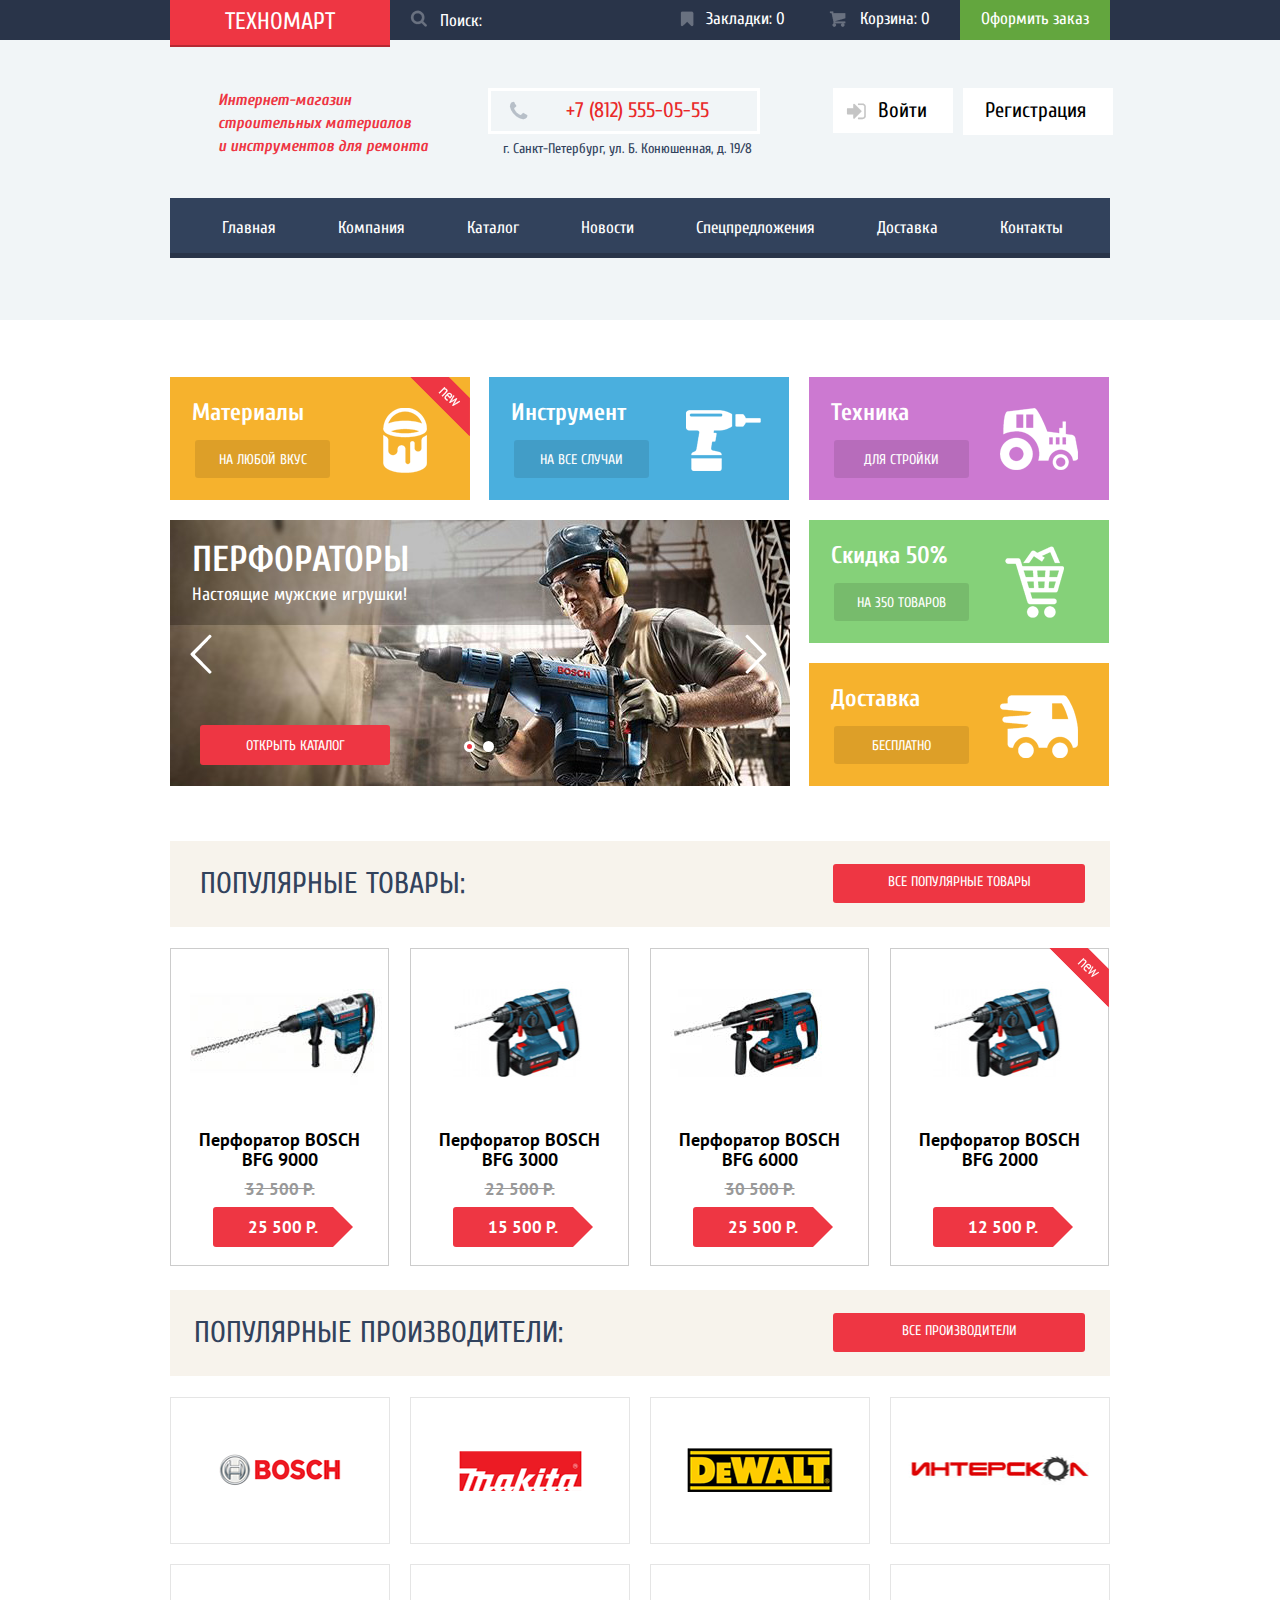
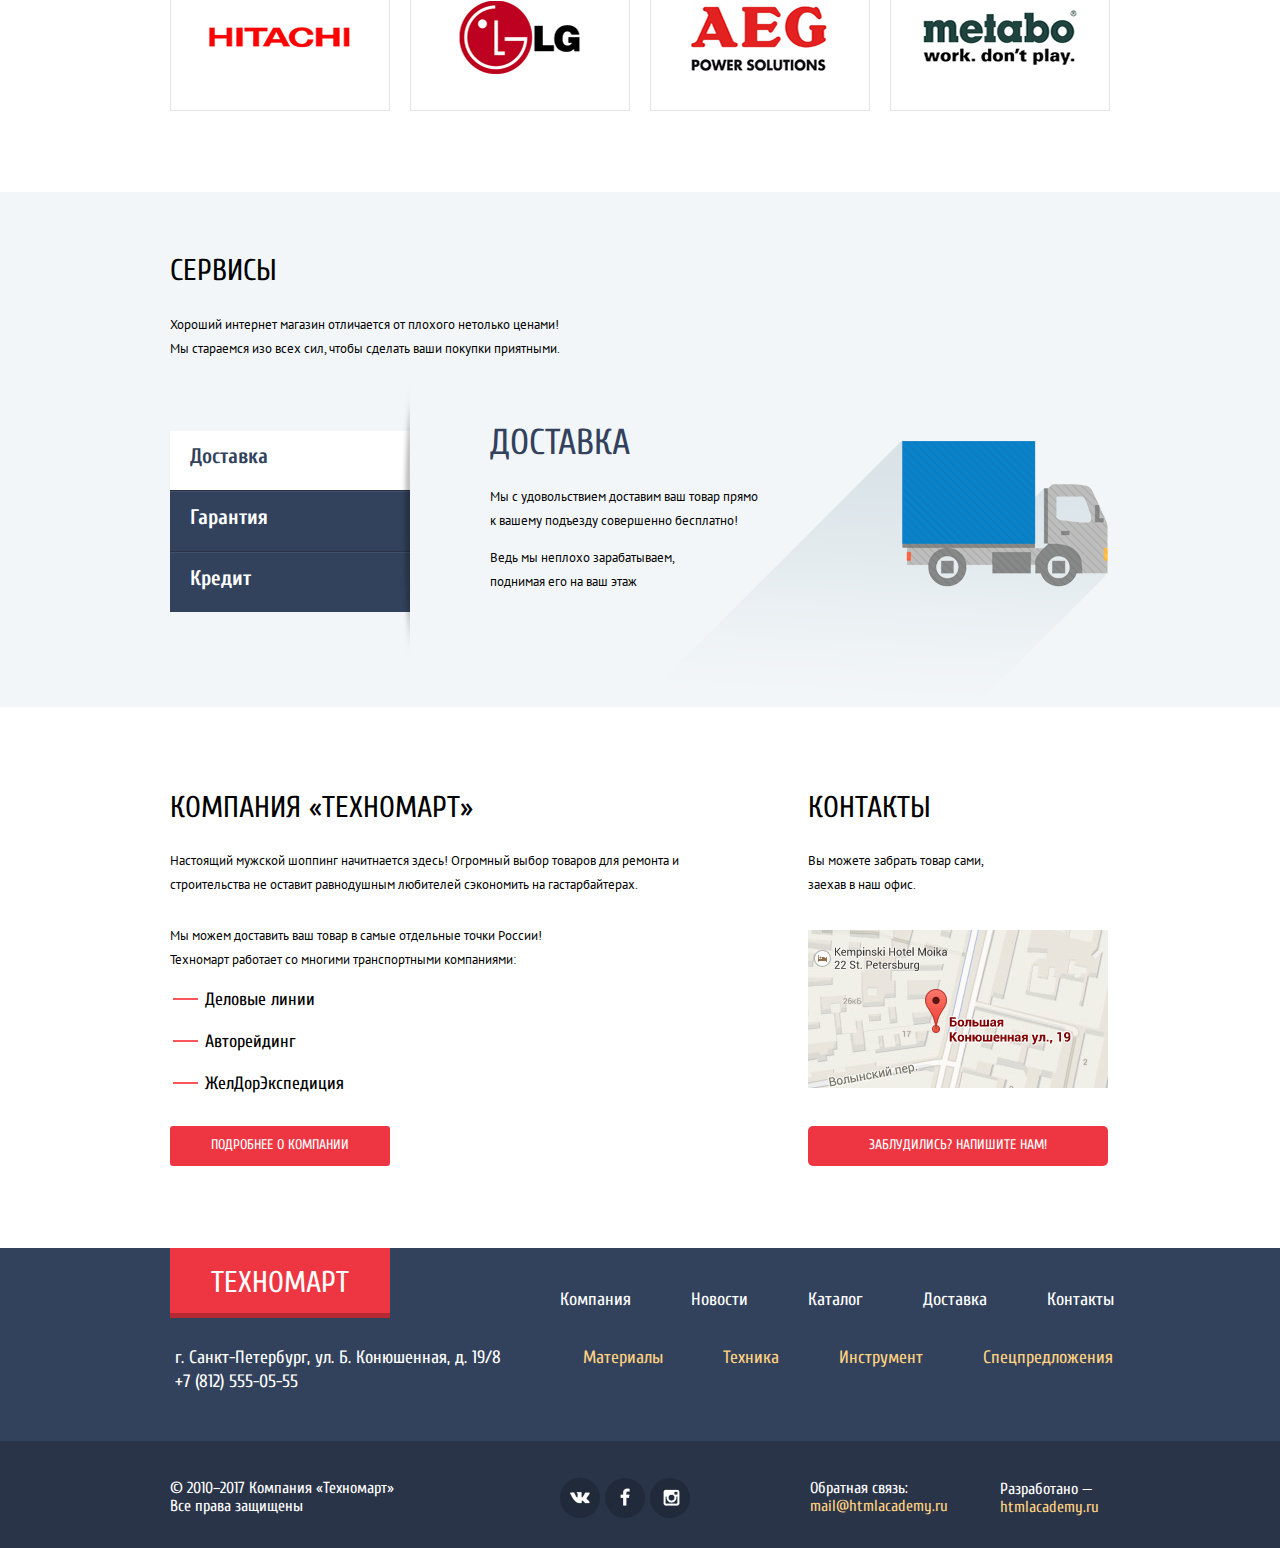
<file: index.html>
<!DOCTYPE html>
<html lang="ru">
  <head>
    <meta charset="utf-8">
    <title>Техномарт</title>
    <link rel="stylesheet" href="https://fonts.googleapis.com/css?family=PT+Sans+Narrow:400,700&amp;subset=latin,cyrillic">
    <link href="https://fonts.googleapis.com/css?family=PT+Sans:400,400i,700,700i&amp;subset=cyrillic" rel="stylesheet">
    <link href="https://fonts.googleapis.com/css?family=Cuprum:400,400i,700,700i&amp;subset=cyrillic" rel="stylesheet">
    <link href="css/normalize.css" rel="stylesheet">
    <link href="css/style.min.css" rel="stylesheet">
  </head>
  <body>
    <header class="header-main">
      <div class="header-background">
        <div class="container">
          <div class="header-up">
            <a class="logo" href="#">Техномарт</a>
            <div class="footer-navigation">
              <form class="search" action="#" method="get">
                <input class="search-form" name="s" placeholder="Поиск:" type="search" required>
                <span class="search-icon"></span>
              </form>
              <a class="mark" href="/mark">Закладки: 0</a>
              <a class="basket" href="/basket">Корзина: 0</a>
              <a class="checkout" href="/checkout">Оформить заказ</a>
            </div>
          </div>
        </div>
      </div>
      <div class="header-middle container">
        <div class="header-information">
          <h1 class="main-title">Интернет-магазин строительных материалов<br> и инструментов для ремонта</h1>
        </div>
        <div class="header-contacts">
          <div class="phone-number">
            <a href="tel:+78125550555">+7 (812) 555-05-55</a>
          </div>
          <p>г. Санкт-Петербург, ул. Б. Конюшенная, д. 19/8</p>
        </div>
        <div class="user-block">
          <a class="login" href="#">Войти</a>
          <a class="check-in" href="#">Регистрация</a>
        </div>
      </div>

      <nav class="header-down container">
        <ul>
          <li><a>Главная</a></li>
          <li><a href="#">Компания</a></li>
          <li><a href="catalog.html">Каталог</a></li>
          <li><a href="#">Новости</a></li>
          <li><a href="#">Спецпредложения</a></li>
          <li><a href="#">Доставка</a></li>
          <li><a href="#">Контакты</a></li>
        </ul>
      </nav>
    </header>

    <main class="main">
      <div class="container">
        <div class="banners">
          <div class="banners-up">
            <div class="materials">
              <h3>Материалы</h3>
              <div class="btn-banners">
                <a href="#">На любой вкус</a>
              </div>
            </div>
            <div class="tool">
              <h3>Инструмент</h3>
              <div class="btn-banners">
                <a href="#">На все случаи</a>
              </div>
            </div>
            <div class="equipment">
              <h3>Техника</h3>
              <div class="btn-banners">
                <a href="#">Для стройки</a>
              </div>
            </div>
          </div>

          <div class="slider">
            <input class="slider-page-1" type="radio" id="btn-1" name="toggle" checked>
            <input class="slider-page-2" type="radio" id="btn-2" name="toggle">
            <label class="slider-control-1" for="btn-1"></label>
            <label class="slider-control-2" for="btn-2"></label>
            <div class="switch-1">
              <label for ="btn-2" class="slide-next"></label>
              <label for ="btn-2" class="slide-prev"></label>
            </div>
            <div class="switch-2">
              <label for ="btn-1" class="slide-next"></label>
              <label for ="btn-1" class="slide-prev"></label>
            </div>
            <div class="slide-1">
              <div class="slider-info">
                <h3>Перфораторы</h3>
                <p>Настоящие мужские игрушки!</p>
                </div>
              <a class="slider-btn" href="catalog.html">Открыть каталог</a>
              <img src="img/slider-1.jpg" height="266" width="620" alt="Слайдер"> 
            </div>
            <div class="slide-2">
              <div class="slider-info">
                <h3>Дрели</h3>
                <p>Соседям на радость!</p>  
                </div>
              <a class="slider-btn" href="#">Открыть каталог</a>
              <img src="img/slider-2.jpg" height="266" width="620" alt="Слайдер">
            </div>          
          </div>

          <div class="banners-down">
            <div class="sale">
              <h3>Скидка 50%</h3>
              <div class="btn-banners">
                <a href="#">На 350 товаров</a>
              </div>
            </div>
            <div class="delivery">
              <h3>Доставка</h3>
              <div class="btn-banners">
                <a href="#">Бесплатно</a>
              </div>
            </div>
          </div>
        </div>

        <div class="shop">
          <div class="main-items">    
            <div class="categories clearfix">
              <h2>Популярные товары:</h2>
              <div class="categories-btn">
                <a href="#">Все популярные товары</a>
              </div>
            </div>
            <div class="shop-items clearfix">
              <div class="shop-item">
                <div class="shop-pop-up">
                    <a href="#" class="buy">Купить</a>
                    <a href="#" class="bookmark">В закладки</a>
                </div>
                <div class="item-image"><img src="img/item4.jpg" width="210" height="168" alt="Перфоратор BOSCH BFG 9000"></div>
                <div class="item-title"><p>Перфоратор BOSCH BFG 9000</p></div>
                <div class="item-discount"><p>32 500 P.</p></div>
                <div class="item-price"><a href="#">25 500 Р.</a></div>
              </div>
              <div class="shop-item">
                <div class="shop-pop-up">
                    <a href="#" class="buy">Купить</a>
                    <a href="#" class="bookmark">В закладки</a>
                </div>
                <div class="item-image"><img src="img/item2.jpg" width="210" height="168" alt="Перфоратор BOSCH BFG 3000"></div>
                <div class="item-title"><p>Перфоратор BOSCH BFG 3000</p></div>
                <div class="item-discount"><p>22 500 P.</p></div>
                <div class="item-price"><a href="#">15 500 Р.</a></div>   
              </div>
              <div class="shop-item">
                <div class="shop-pop-up">
                    <a href="#" class="buy">Купить</a>
                    <a href="#" class="bookmark">В закладки</a>
                </div>
                <div class="item-image"><img src="img/item1.jpg" width="210" height="168" alt="Перфоратор BOSCH BFG 6000"></div>
                <div class="item-title"><p>Перфоратор BOSCH BFG 6000</p></div>
                <div class="item-discount"><p>30 500 P.</p></div>
                <div class="item-price"><a href="#">25 500 Р.</a></div>
              </div>
              <div class="shop-item last">
                <div class="flag"><p>новинка</p></div>
                <div class="shop-pop-up">
                    <a href="#" class="buy">Купить</a>
                    <a href="#" class="bookmark">В закладки</a>
                </div>
                <div class="item-image"><img src="img/item2.jpg" width="210" height="168" alt="Перфоратор BOSCH BFG 2000"></div>
                <div class="item-title"><p>Перфоратор BOSCH BFG 2000</p></div>
                <div class="item-discount"></div>
                <div class="item-price"><a href="#">12 500 Р.</a></div>        
              </div>
            </div>
          </div>

          <div class="main-producers">
            <div class="categories">
              <h2>Популярные производители:</h2>
              <div class="categories-btn">
                <a href="#">Все производители</a>
              </div>
            </div>
            <div class="producers">
              <div class="producer">
                <a href="#"><img src="img/bosch.png" width="218" height="145" alt="Bosch"></a>
              </div>
              <div class="producer">
                <a href="#"><img src="img/makita.png" width="218" height="145" alt="Makita"></a>
              </div>
              <div class="producer">
                <a href="#"><img src="img/dewalt.png" width="218" height="145" alt="DeWalt"></a>
              </div>
              <div class="producer">
                <a href="#"><img src="img/interskol.png" width="218" height="145" alt="Интерскол"></a>
              </div>
              <div class="producer">
                <a href="#"><img src="img/hitachi.png" width="218" height="145" alt="Hitachi"></a>
              </div>
              <div class="producer">
                <a href="#"><img src="img/lg.png" width="218" height="145" alt="LG"></a>
              </div>
              <div class="producer">
                <a href="#"><img src="img/aeg.png" width="218" height="145" alt="AEG"></a>
              </div>
              <div class="producer">
                <a href="#"><img src="img/metado.png" width="218" height="145" alt="Metabo"></a>
              </div>
            </div>
          </div>
        </div>
      </div>

      <div class="service">
        <div class="container">
          <div class="service-up">
            <h2>Сервисы</h2>
            <p>Хороший интернет магазин отличается от плохого нетолько ценами!</p>
            <p>Мы стараемся изо всех сил, чтобы сделать ваши покупки приятными.</p>
          </div>
          <div class="service-down">
            <div class="service-controls">
              <a class="service-1 active-page">Доставка</a>
              <a class="service-2">Гарантия</a>
              <a class="service-3">Кредит</a>
            </div>

            <div class="service-information">
              <div class="service-item-1 service-show">
                <h3>Доставка</h3>
                <p>Мы с удовольствием доставим ваш товар прямо<br>
                к вашему подъезду совершенно бесплатно!</p>
                <p>Ведь мы неплохо зарабатываем,<br>
                поднимая его на ваш этаж</p>
              </div>
              <div class="service-item-2">
                <h3>Гарантия</h3>
                <p>Если купленный у нас товар поломается или заискрит,<br>
                а также в случае пожара, спровоцированного его возгаранием,
                вы всегда можете быть уверены в нашей гарантии.</p>
                <p>Мы обменяем сгоревший товар на новый.<br> 
                Дом уж восстановите как-нибудь сами.</p>
              </div>
              <div class="service-item-3">
                <h3>Кредит</h3>
                <p>Залезть в долговую яму стало проще!<br> 
                Кредитные консультанты придут вам на помощь.</p>
                <div class="credit-btn">
                  <a href="#">Отправить заявку</a>
                </div>
              </div>
            </div>
          </div>
        </div>
      </div>

      <section class="company">
        <div class="container">
          <div class="company-page">
            <div class="company-information">
              <h2>Компания «Техномарт»</h2>
              <p class="company-information-up">Настоящий мужской шоппинг начитнается здесь!
              Огромный выбор товаров для ремонта и строительства
              не оставит равнодушным любителей сэкономить на гастарбайтерах.
              </p>
              <p class="company-information-middle">Мы можем доставить ваш товар в самые отдельные точки России!</p>
              <p class="company-information-down">Техномарт работает со многими транспортными компаниями:</p>
            </div>
            <ul class="delivery-types">
              <li><a href="https://www.dellin.ru/">Деловые линии</a></li>
              <li><a href="http://www.autotrading.ru/">Авторейдинг</a></li>
              <li><a href="http://www.jde.ru/">ЖелДорЭкспедиция</a></li>
            </ul>
            <a class="company-btn" href="#">Подробнее о компании</a>
          </div>


          <div class="main-contacts">
            <div class="contacts">
              <h2>Контакты</h2>
              <p>Вы можете забрать товар сами,<br>
              заехав в наш офис.</p>
            </div>
              <a class="map" href="#"><img src="img/map.jpg" width="300" height="158" alt="Как пройти"> </a>
            <div class="feedback">
              <a class="feedback-btn">Заблудились? Напишите нам!</a>
            </div>
          </div>
        </div>
      </section>
    </main>

    <footer>
        <div class="footer-main">
          <div class="container">
            <div class="footer-up">
              <div class="footer-logo">
                <a href="/">Техномарт</a>
              </div>
              <ul class="footer-navigation-up">
                <li><a href="#">Компания</a></li>
                <li><a href="#">Новости</a></li>
                <li><a href="catalog.html">Каталог</a></li>
                <li><a href="#">Доставка</a></li>
                <li><a href="#">Контакты</a></li>
              </ul>
            </div>
            <div class="footer-down">
              <div class="footer-contacts">
                <p>г. Санкт-Петербург, ул. Б. Конюшенная, д. 19/8</p>
                <div class="footer-number">
                  <a class="footer-phone-number" href="tel:+78125550555">
                  +7 (812) 555-05-55</a>
                </div>
              </div>
              <ul class="footer-navigation-down">
                <li><a href="#">Материалы</a></li>
                <li><a href="#">Техника</a></li>
                <li><a href="#">Инструмент</a></li>
                <li><a href="#">Спецпредложения</a></li>
              </ul>
            </div>
          </div>
        </div>

        <div class="footer-second">
          <div class="container">
            <div class="footer-copyright">
              <p>© 2010–2017 Компания «Техномарт»
              Все права защищены</p>
            </div>
            <div class="footer-social">
              <a class="social-btn social-btn-vk" href="https://vk.com/htmlacademy"></a>
              <a class="social-btn social-btn-fb" href="https://ru-ru.facebook.com/htmlacademy/"></a>
              <a class="social-btn social-btn-inst" href="https://www.instagram.com/htmlacademy/"></a>
            </div>
            <div class="footer-designed-1">
              <p class="e-mail">Обратная связь:</p>
              <a href="#">mail@htmlacademy.ru</a>
            </div>
            <div class="footer-designed-2">
              <p class="site">Разработано —</p>
              <a href="https://htmlacademy.ru/">htmlacademy.ru</a>
            </div>
          </div>
        </div>
    </footer>
    <div class="pop-up">
      <div class="pop-up-header"></div>
      <button class="pop-up-close" type="button" title="Закрыть">Закрыть</button>
      <div class="pop-up-info">Товар добавлен в корзину!</div>
      <form class="pop-up-btns" action="#" method="post">
        <div class="pop-up-checkout">
          <input type="submit" name="checkout" value="Оформить заказ">
        </div>
        <div class="continue">
          <input type="submit" name="continue" value="Продолжить покупки">
        </div>
      </form>
    </div>
    <div class="map-pop-up">
      <button class="close-map" type="button" title="Закрыть">Закрыть</button>
      <iframe src="https://www.google.com/maps/embed?pb=!1m18!1m12!1m3!1d1998.5991043651568!2d30.320894615867413!3d59.938794181876276!2m3!1f0!2f0!3f0!3m2!1i1024!2i768!4f13.1!3m3!1m2!1s0x4696310fca5ba729%3A0xea9c53d4493c879f!2z0JHQvtC70YzRiNCw0Y8g0JrQvtC90Y7RiNC10L3QvdCw0Y8g0YPQuy4sIDE5LCDQodCw0L3QutGCLdCf0LXRgtC10YDQsdGD0YDQsywgMTkxMTg2!5e0!3m2!1sru!2sru!4v1485442931511" width="960" height="450" style="border:0" allowfullscreen>
      </iframe>
    </div>
    <div class="feedback-pop-up">
      <div class="feedback-close">
        <a href="#">close</a>
      </div>
      <form class="pop-up-contacts" action="#" method="post">
        <div class="contacts-up">
          <div class="pop-up-name">
            <label for="name">Ваше имя:</label>  
            <input type="text" name="name" id="name" placeholder="Представьтесь, пожалуйста">
          </div>
          <div class="pop-up-email">
            <label for="email">Ваш e-mail:</label>
            <input type="text" name="email" id="email" placeholder="Для отправки ответа">
          </div>
        </div>
        <div class="contacts-down">
          <div class="pop-up-letter">
            <label for="letter"> Текст письма:</label>
            <textarea name="letter" id="letter" placeholder="В свободной форме"></textarea>
          </div>
        </div>
      </form>
      <form class="pop-up-btns" action="#" method="post">
        <div class="pop-up-btn">
          <input type="submit" name="send" value="Отправить">
        </div>
      </form>
    </div>
    <script src="js/script.min.js"></script>
  </body>
</html>
</file>
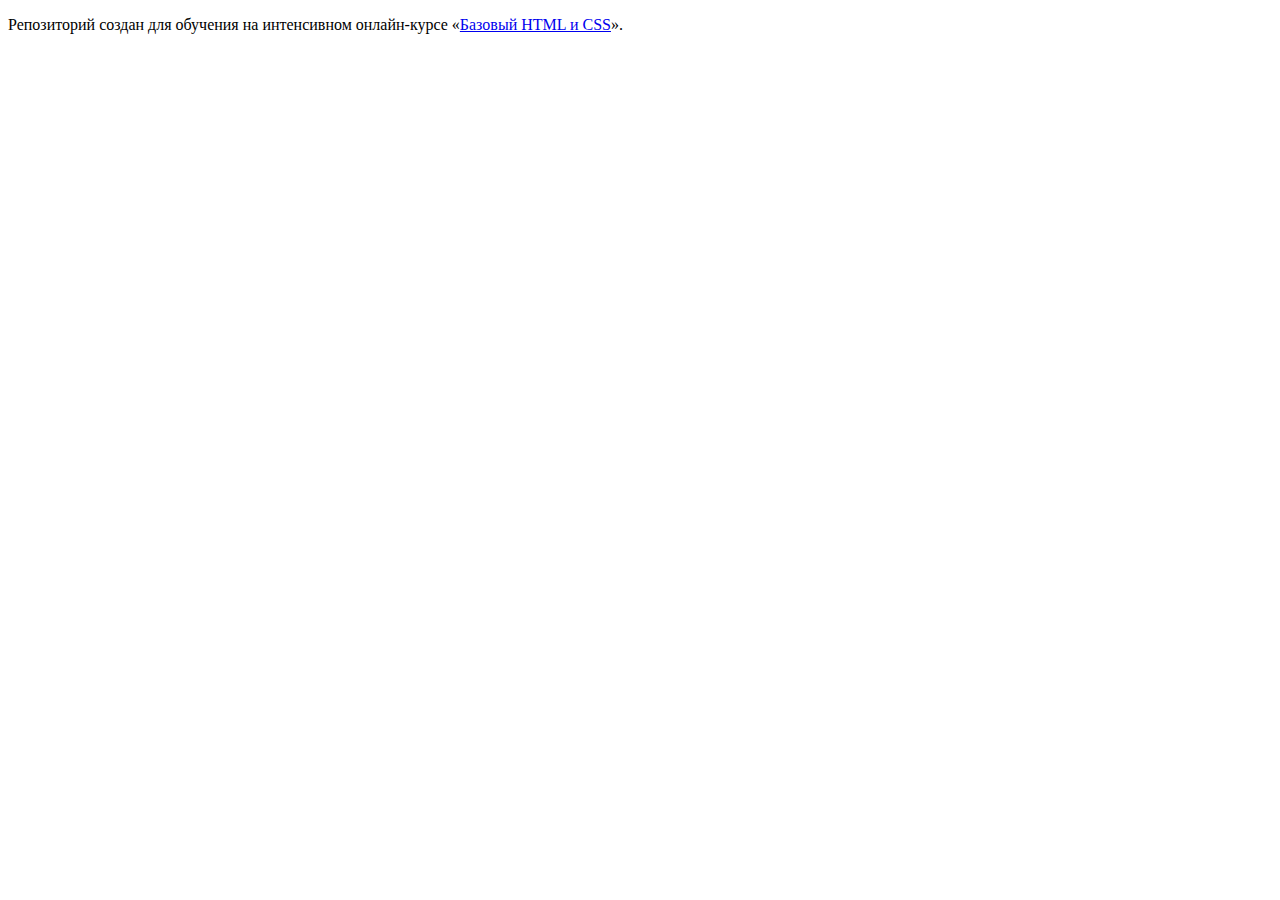
<file: 1/index.html>
<!DOCTYPE html>
<html lang="ru">
  <head>
    <meta charset="utf-8">
    <title>HTML Academy: Техномарт</title>
    <base href="https://htmlacademy-htmlcss.github.io/246372-technomart/1/">
</head>
  <body>

    <p>Репозиторий создан для обучения на интенсивном онлайн‑курсе «<a href="https://htmlacademy.ru/intensive/htmlcss">Базовый HTML и CSS</a>».</p>

  </body>
</html>
</file>
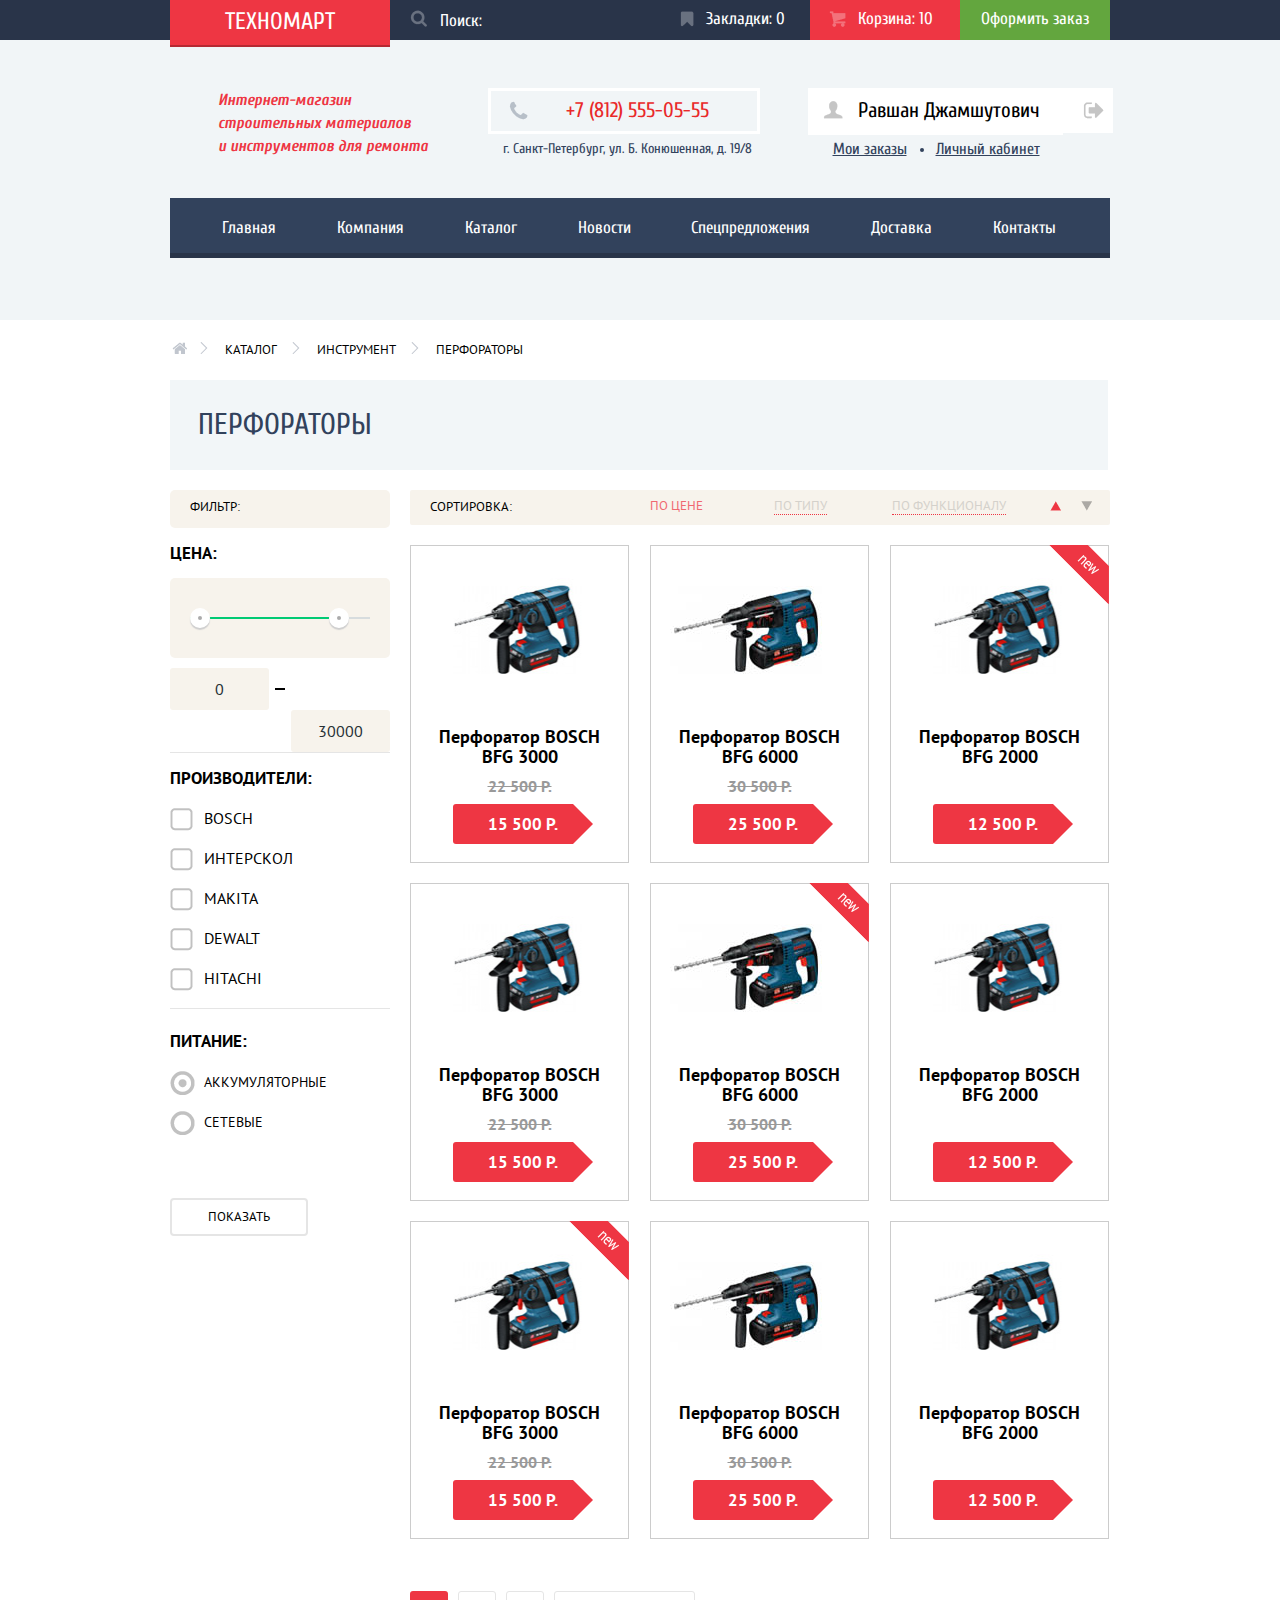
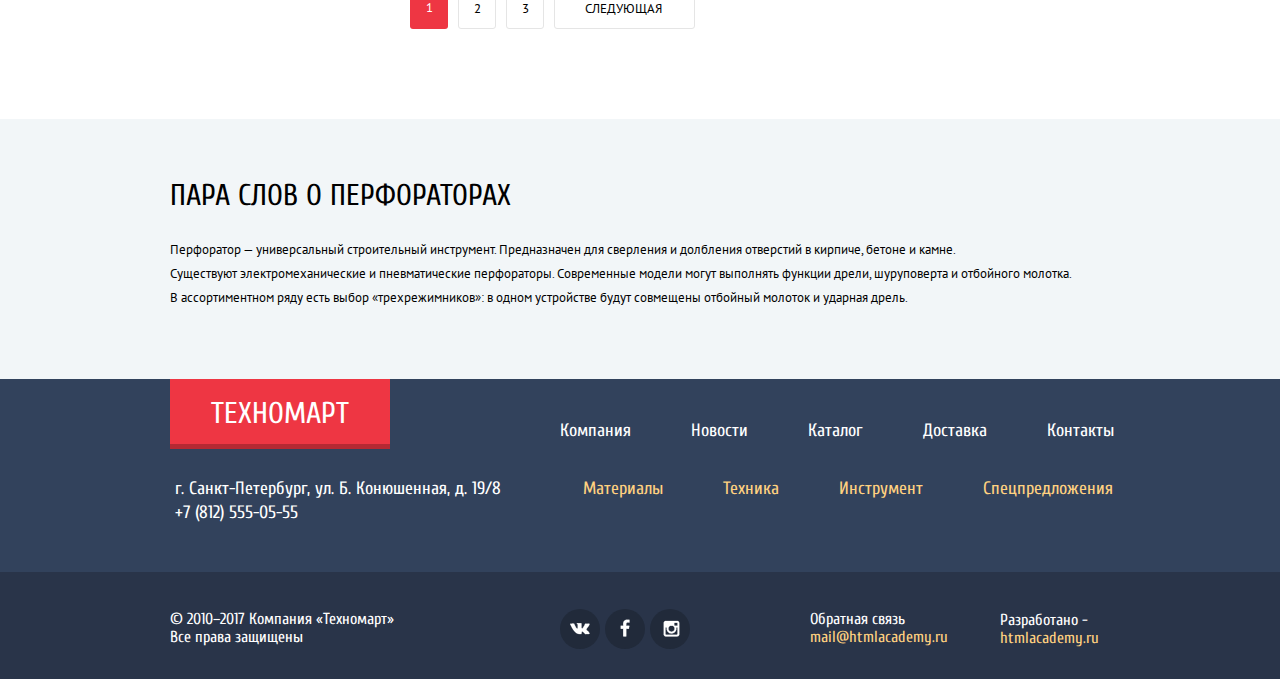
<file: catalog.html>
<!DOCTYPE html>
<html lang="ru">
  <head>
    <meta charset="utf-8">
    <title>Техномарт:Каталог товаров</title>
    <link rel="stylesheet" href="https://fonts.googleapis.com/css?family=PT+Sans+Narrow:400,700&amp;subset=latin,cyrillic">
    <link href="https://fonts.googleapis.com/css?family=PT+Sans:400,400i,700,700i&amp;subset=cyrillic" rel="stylesheet">
    <link href="https://fonts.googleapis.com/css?family=Cuprum:400,400i,700,700i&amp;subset=cyrillic" rel="stylesheet">
    <link href="css/normalize.css" rel="stylesheet">
    <link href="css/style.min.css" rel="stylesheet">
  </head>
  <body>
    <header class="header-main">
      <div class="header-background">
        <div class="container">
          <div class="header-up">
            <div class="header-logo">
              <a class="logo" href="index.html">Техномарт</a> 
            </div>
            <div class="footer-navigation">
              <form class="search" action="#" method="get">
                <input name="s" placeholder="Поиск:" type="search" required>
                <span class="search-icon"></span>
              </form>
              <div class="mark">
                <a href="#">Закладки: 0</a>
              </div>
              <div class="basket basketful">
                <a href="#">Корзина: 10</a>
              </div>
              <div class="checkout">
                <a href="#">Оформить заказ</a>
              </div>
            </div>
          </div>
        </div>
      </div>

      <div class="header-middle container">
        <div class="header-information">
          <h1 class="main-title">Интернет-магазин строительных материалов<br> и инструментов для ремонта</h1>
        </div>
        <div class="header-contacts">
          <div class="phone-number">
            <a href="tel:+78125550555">+7 (812) 555-05-55</a>
          </div>
          <p>г. Санкт-Петербург, ул. Б. Конюшенная, д. 19/8</p>
        </div>
        <div class="user-block clearfix">
          <div class="user-name">
            <a class="user" href="#">Равшан Джамшутович</a>
            <span class="log-out"></span>
            <span class="user-icon"></span>
          </div>
          <div class="user-navigation">
            <a class="user-orders" href="#">Мои заказы</a>
            <a class="user-area" href="#">Личный кабинет</a>
          </div>
        </div>
      </div>

      <nav class="header-down container">
        <ul class="clearfix">
          <li><a href="index.html">Главная</a></li>
          <li><a href="#">Компания</a></li>
          <li><a href="/">Каталог</a></li>
          <li><a href="#">Новости</a></li>
          <li><a href="#">Спецпредложения</a></li>
          <li><a href="#">Доставка</a></li>
          <li><a href="#">Контакты</a></li>
        </ul>
      </nav>
    </header>

    <main class="main">
      <div class="container">
        <div class="breadcrumbs">
          <ul>
            <li><a class="home" href="index.html"></a></li>
            <li><a href="/">Каталог</a></li>
            <li><a href="#">Инструмент</a></li>
            <li><span>Перфораторы</span></li>
          </ul>
        </div>
        <div class="catalog-title">
          <h1>Перфораторы</h1>
        </div>
        <div class="shop-page">
          <form class="filters" method="post" action="#">
            <div class="filter-title">
              <h2>Фильтр:</h2>
            </div>
            <div class="filter-up">
              <p>Цена:</p>
              <div class="range-controls">
                <div class="scale">
                  <div class="bar"></div>
                </div>
                <div class="toggle toggle-min"></div>
                <div class="toggle toggle-max"></div>
              </div>
              <div class="price-controls clearfix">
                <input class="min-price" name="min-price" type="text" value="0">
                <input class="max-price" name="max-price" type="text" value="30000">
              </div>
            </div>
            <div class="filter-middle">
              <div class="filter-name">
                <h3>Производители:</h3>
              </div>
              <ul class="filter-producers">
                <li>
                  <input class="filter-producer" type="checkbox" name="producers" id="Bosch">
                  <label for="Bosch">Bosch</label>
                </li>
                <li>
                  <input class="filter-producer" type="checkbox" name="producers" id="Интерскол">
                  <label for="Интерскол">Интерскол</label>
                </li>
                <li>
                  <input class="filter-producer" type="checkbox" name="producers" id="Makita">
                  <label for="Makita">Makita</label>
                </li>
                <li>
                  <input class="filter-producer" type="checkbox" name="producers" id="Dewalt">
                  <label for="Dewalt">Dewalt</label>
                </li>
                <li>
                  <input class="filter-producer" type="checkbox" name="producers" id="Hitachi">
                  <label for="Hitachi">Hitachi</label>
                </li>
              </ul>
            </div>
            <div class="filter-down">
              <div class="filter-name">
                <h3>Питание:</h3>
              </div>
              <ul class="filter-types">
                <li>
                  <input class="filter-type" type="radio" name="product" value="a" id="product-one" checked>
                  <label for="product-one">Аккумуляторные</label>
                </li>
                <li>
                  <input class="filter-type" type="radio" name="product" value="b" id="product-two">
                  <label for="product-two">Сетевые</label>
                </li>
              </ul>
            </div>
            <div class="filter-btn">
              <input type="button" name="show" value="Показать">
            </div>
          </form> 

          <div class="catalog">
            <div class="sorting">
              <div class="sorting-title">
                <h3>Сортировка:</h3>
              </div>
              <ul class="sorting-type">
                <li class="sorting-active"><a href="#">По цене</a></li>
                <li><a href="#">По типу</a></li>
                <li><a href="#">По функционалу</a></li>
                <li class="ascending ascending-active"><a href="#"></a></li>
                <li class="descending"><a href="#"></a></li>
              </ul>
            </div>

            <div class="catalog-items">
              <div class="shop-item">
                <div class="shop-pop-up">
                    <a href="#" class="buy">Купить</a>
                    <a href="#" class="bookmark">В закладки</a>
                </div>
                <div class="item-image"><img src="img/item2.jpg" width="210" height="168" alt="Перфоратор BOSCH BFG 3000"></div>
                <div class="item-title"><p>Перфоратор BOSCH BFG 3000</p></div>
                <div class="item-discount">22 500 Р.</div>
                <div class="item-price"><a href="#">15 500 Р.</a></div>  
              </div>
              <div class="shop-item">
                <div class="shop-pop-up">
                    <a href="#" class="buy">Купить</a>
                    <a href="#" class="bookmark">В закладки</a>
                </div>
                <div class="item-image"><img src="img/item1.jpg" width="210" height="168" alt="Перфоратор BOSCH BFG 6000"></div>
                <div class="item-title"><p>Перфоратор BOSCH BFG 6000</p></div>
                <div class="item-discount">30 500 Р.</div>
                <div class="item-price"><a href="#">25 500 Р.</a></div>    
              </div>
              <div class="shop-item">
                <div class="flag"><p>новинка</p></div>
                <div class="shop-pop-up">
                    <a href="#" class="buy">Купить</a>
                    <a href="#" class="bookmark">В закладки</a>
                </div>
                <div class="item-image"><img src="img/item2.jpg" width="210" height="168" alt="Перфоратор BOSCH BFG 2000"></div>
                <div class="item-title"><p>Перфоратор BOSCH BFG 2000</p></div>
                <div class="item-discount"></div>
                <div class="item-price"><a href="#">12 500 Р.</a></div>    
              </div>
              <div class="shop-item">
                <div class="shop-pop-up">
                    <a href="#" class="buy">Купить</a>
                    <a href="#" class="bookmark">В закладки</a>
                </div>
                <div class="item-image"><img src="img/item2.jpg" width="210" height="168" alt="Перфоратор BOSCH BFG 3000"></div>
                <div class="item-title"><p>Перфоратор BOSCH BFG 3000</p></div>
                <div class="item-discount">22 500 Р.</div>
                <div class="item-price"><a href="#">15 500 Р.</a></div>    
              </div>
              <div class="shop-item">
                <div class="flag"><p>новинка</p></div>
                <div class="shop-pop-up">
                    <a href="#" class="buy">Купить</a>
                    <a href="#" class="bookmark">В закладки</a>
                </div>
                <div class="item-image"><img src="img/item1.jpg" width="210" height="168" alt="Перфоратор BOSCH BFG 6000"></div>
                <div class="item-title"><p>Перфоратор BOSCH BFG 6000</p></div>
                <div class="item-discount">30 500 Р.</div>
                <div class="item-price"><a href="#">25 500 Р.</a></div>    
              </div>
              <div class="shop-item">
                <div class="shop-pop-up">
                    <a href="#" class="buy">Купить</a>
                    <a href="#" class="bookmark">В закладки</a>
                </div>
                <div class="item-image"><img src="img/item2.jpg" width="210" height="168" alt="Перфоратор BOSCH BFG 2000"></div>
                <div class="item-title"><p>Перфоратор BOSCH BFG 2000</p></div>
                <div class="item-discount"></div>
                <div class="item-price"><a href="#">12 500 Р.</a></div>    
              </div>
              <div class="shop-item">
                <div class="flag"><p>новинка</p></div>
                <div class="shop-pop-up">
                    <a href="#" class="buy">Купить</a>
                    <a href="#" class="bookmark">В закладки</a>
                </div>
                <div class="item-image"><img src="img/item2.jpg" width="210" height="168" alt="Перфоратор BOSCH BFG 3000"></div>
                <div class="item-title"><p>Перфоратор BOSCH BFG 3000</p></div>
                <div class="item-discount">22 500 Р.</div>
                <div class="item-price"><a href="#">15 500 Р.</a></div>    
              </div>
              <div class="shop-item">
                <div class="shop-pop-up">
                    <a href="#" class="buy">Купить</a>
                    <a href="#" class="bookmark">В закладки</a>
                </div>
                <div class="item-image"><img src="img/item1.jpg" width="210" height="168" alt="Перфоратор BOSCH BFG 6000"></div>
                <div class="item-title"><p>Перфоратор BOSCH BFG 6000</p></div>
                <div class="item-discount">30 500 Р.</div>
                <div class="item-price"><a href="#">25 500 Р.</a></div>    
              </div>
              <div class="shop-item">
                <div class="shop-pop-up">
                    <a href="#" class="buy">Купить</a>
                    <a href="#" class="bookmark">В закладки</a>
                </div>
                <div class="item-image"><img src="img/item2.jpg" width="210" height="168" alt="Перфоратор BOSCH BFG 2000"></div>
                <div class="item-title"><p>Перфоратор BOSCH BFG 2000</p></div>
                <div class="item-discount"></div>
                <div class="item-price"><a href="#">12 500 Р.</a></div>    
              </div>
            </div>
            <div class="pagination">
              <a class="page active" href="#">1</a>
              <a class="page" href="#">2</a>
              <a class="page" href="#">3</a>
              <a class="next-page" href="#">Следующая</a>
            </div>
          </div>
        </div>
      </div>
      <div class="description">
        <div class="container">
          <div class="description-title">
            <h2>Пара слов о перфораторах</h2>
          </div>
          <div class="description-content">
            <p>Перфоратор — универсальный строительный инструмент. 
            Предназначен для сверления и долбления отверстий в кирпиче, бетоне и камне.</p>
            <p>Сyществуют электромеханические и пневматические перфораторы. 
            Современные модели могут выполнять функции дрели, шуруповерта и отбойного молотка.</p> 
            <p>В ассортиментном ряду есть выбор «трехрежимников»: 
            в одном устройстве будут совмещены отбойный молоток и ударная дрель.</p>
          </div>
        </div>
      </div>
    </main>

    <footer>
      <div class="footer-main">
        <div class="container">
          <div class="footer-up">
            <div class="footer-logo">
              <a href="index.html">Техномарт</a>
            </div>
            <ul class="footer-navigation-up">
              <li><a href="#">Компания</a></li>
              <li><a href="#">Новости</a></li>
              <li><a href="/">Каталог</a></li>
              <li><a href="#">Доставка</a></li>
              <li><a href="#">Контакты</a></li>
            </ul>
          </div>
          <div class="footer-down">
            <div class="footer-contacts">
              <p>г. Санкт-Петербург, ул. Б. Конюшенная, д. 19/8</p>
              <div class="footer-number">
                <a class="footer-phone-number" href="tel:+78125550555">
                +7 (812) 555-05-55</a>
              </div>
            </div>
            <ul class="footer-navigation-down">
              <li><a href="#">Материалы</a></li>
              <li><a href="#">Техника</a></li>
              <li><a href="#">Инструмент</a></li>
              <li><a href="#">Спецпредложения</a></li>
            </ul>
          </div>
        </div>
      </div>

      <div class="footer-second">
        <div class="container">
          <div class="footer-copyright">
            <p>© 2010–2017 Компания «Техномарт»
            Все права защищены</p>
          </div>
          <div class="footer-social">
            <a class="social-btn social-btn-vk" href="https://vk.com/htmlacademy"></a>
            <a class="social-btn social-btn-fb" href="https://ru-ru.facebook.com/htmlacademy/"></a>
            <a class="social-btn social-btn-inst" href="https://www.instagram.com/htmlacademy/"></a>
          </div>
          <div class="footer-designed-1">
            <p class="e-mail">Обратная связь</p>
            <a href="#">mail@htmlacademy.ru</a>
          </div>
          <div class="footer-designed-2">
            <p class="site">Разработано -</p>
            <a href="#">htmlacademy.ru</a>
          </div>
        </div>
      </div>
    </footer>
    <div class="pop-up">
      <div class="pop-up-header"></div>
      <div class="pop-up-close"></div>
      <div class="pop-up-info">Товар добавлен в корзину!</div>
      <form class="pop-up-btns" action="#" method="post">
        <div class="pop-up-checkout">
          <input type="submit" name="checkout" value="Оформить заказ">
        </div>
        <div class="continue">
          <input type="submit" name="continue" value="Продолжить покупки">
        </div>
      </form>
    </div>
    <script src="js/script.min.js"></script>
  </body>
</html>
</file>
<file: css/style.min.css>
body{margin:0;font-weight:normal;font-family:Cuprum,Arial,Helvetica,sans-serif}.header-main,.main,.footer-main,.header-background,.description{min-width:1000px}.clearfix::after{content:"";display:table;clear:both}.container{width:960px;margin:0 auto;padding:0 10px}.container::after{content:"";display:table;clear:both}.header-main{background-color:#f1f5f7;min-height:320px;min-width:1000px}.header-main a{text-decoration:none}.header-background{background-color:#293449;height:40px;min-width:1000px}.header-up{width:940px;min-height:45px;padding:0 10px;float:left}.header-up a{color:#fff}.logo{display:block;width:220px;height:35px;float:left;padding-top:10px;font-size:24px;line-height:24px;text-align:center;text-transform:uppercase;background-color:#ee3643;border-bottom:2px solid #b52933}.logo:hover{background-color:#ca2c37}.logo:active{background-color:#ba2732}.search{position:relative;width:270px;float:left}.search input{position:relative;display:block;width:270px;height:40px;float:left;padding-left:50px;font-family:Cuprum,Arial,Helvetica,sans-serif;font-size:17px;line-height:18px;background-color:#293449;outline:none;border:none}.search input::-moz-placeholder{color:#fff}.search input:-moz-placeholder{color:#fff}.search input:-ms-input-placeholder{color:#fff}.search input::-webkit-input-placeholder{color:#fff}.search input:hover{background-color:#212a3a}.search-icon{content:"";position:absolute;width:20px;height:20px;left:20px;top:10px;background:transparent url(../img/sprite.png);background-position:-10px -100px;opacity:0.3}.search input:hover ~ .search-icon{opacity:1}.search input:focus{background-color:#fff}.search input:focus::-moz-placeholder{color:#000}.search input:focus:-moz-placeholder{color:#000}.search input:focus:-ms-input-placeholder{color:#000}.search input:focus::-webkit-input-placeholder{color:#000}.search input:focus ~ .search-icon{background-position:-10px -502px;opacity:1}.mark{position:relative;width:130px;height:30px;float:left;padding-top:10px;padding-left:20px}.basket{position:relative;width:130px;height:30px;float:left;padding-top:10px;padding-left:20px}.basketful{background-color:#ee3643}.mark:hover,.basket:hover{background-color:#212a3a}.mark:active,.basket:active{background-color:#161d29}.mark:active a,.basket:active a{opacity:0.6}.mark::after,.basket::after{content:"";position:absolute;width:20px;height:20px;left:18px;top:11px;background:transparent url(../img/sprite.png);opacity:0.3}.mark::after{background-position:-8px -429px}.basket::after{background-position:-9px -167px}.mark:hover::after,.basket:hover::after{opacity:1}.mark:active::after,.basket:active::after{opacity:0.5}.basketful:hover{background-color:#ca2c37}.basketful:active{background-color:#ba2732}.checkout{width:150px;height:30px;float:left;padding-top:10px;background-color:#63a63e}.checkout:hover{background-color:#5fbb2d}.checkout:active{background-color:#518534}.checkout:active a{opacity:0.6}.header-middle{width:895px;min-height:90px;margin-top:38px;padding-left:60px;margin-bottom:23px;padding-right:10px}.header-information{width:210px;float:left;margin-right:60px}.header-contacts{width:270px;float:left;margin-top:10px;margin-right:50px;text-align:center}.header-contacts a{color:#e9292a}.header-contacts p{margin-top:3px;padding-left:15px;font-size:14px;color:#32425c;line-height:24px;text-align:left}.phone-number{position:relative;width:239px;height:30px;padding-top:10px;padding-left:27px;font-size:21px;color:#e9292a;line-height:18px;border:3px solid #fff}.phone-number::after{content:"";position:absolute;width:20px;height:20px;left:18px;top:10px;background:transparent url(../img/sprite.png);background-position:-10px -1036px}.user-block{width:280px;float:right;margin-top:10px;padding-left:10px}.user-block a{font-size:21px;line-height:18px;color:#000}.login{position:relative;width:75px;min-height:32px;float:left;margin-right:10px;padding-top:13px;padding-left:45px;background-color:#fff}.check-in{width:128px;min-height:34px;float:right;padding-top:13px;padding-left:22px;background-color:#fff}.login:hover,.check-in:hover{color:#ee3643}.login:active,.check-in:active{color:#cacaca}.login::after{content:"";position:absolute;width:20px;height:20px;left:13px;top:15px;background:transparent url(../img/sprite.png);background-position:-10px -862px}.login:hover::after{background-position:-10px -1104px}.login:active::after{background-position:-10px -862px;opacity:0.7}.user-name{position:relative;width:205px;height:34px;min-height:30px;float:right;margin-bottom:5px;padding-top:13px;padding-left:50px;margin-right:50px;background-color:#fff}.user-name a:active{opacity:0.3}.user-icon{content:"";position:absolute;width:20px;height:25px;left:15px;background:transparent url(../img/sprite.png);background-position:-10px -966px;cursor:pointer}.user-icon:hover,.user:hover ~ .user-icon{background-position:-10px -719px}.user-icon:active,.user:active ~ .user-icon{opacity:0.3}.log-out{content:"";position:absolute;width:50px;height:45px;top:0;right:-50px;background:#fff url(../img/sprite.png);background-position:10px -885px;cursor:pointer}.log-out:hover{background-position:10px -378px}.log-out:active{background-position:10px -885px}.user-navigation{position:relative;width:270px;min-height:30px;float:left}.user-navigation a{font-size:16px;line-height:18px;color:#32425c;text-decoration:underline;margin-right:25px}.user-navigation::after{content:"";position:absolute;width:4px;height:4px;left:87px;top:8px;background-color:#32425c;border-radius:50%}.user-navigation a:hover{color:#ee3643}.user-navigation a:active{color:#000;opacity:0.3}.user-orders,.user-area{font-size:16px;color:#32425c;line-height:18px;text-decoration:underline}.user-orders{margin-right:10px}.header-main .main-title{font-size:16px;color:#ee3643;line-height:23px;font-style:italic}.main h1{font-size:30px;color:#32425c;line-height:30px}.header-down{width:910px;min-height:60px;background-image:url(../img/header-fon.png);padding-right:20px}.header-down ul{display:flex;justify-content:space-between;margin:0;padding:0;margin-left:15px;list-style:none;font-size:0}.header-down li{font-size:17px;line-height:17px;vertical-align:top;cursor:pointer}.header-down a{display:inline-block;padding:21px 27px;vertical-align:middle;font-size:17px;color:#fff;line-height:17px}.header-down a:hover{background-color:#293449}.header-down a:active{background-color:#1d2739;color:#6d7179}.footer-main p,.footer-main ul{margin-bottom:0;margin-top:0}.footer-main{width:100%;min-width:980px;min-height:300px;float:left}.footer-main{width:100%;min-width:1000px;min-height:190px;float:left;background-color:#32425c}.footer-main li{display:inline;margin-right:60px}.footer-main a,.footer-main p{font-size:18px;color:#fff;line-height:24px;text-transform:none}.footer-up{width:940px;float:left;padding:0 10px;margin-bottom:28px}.footer-logo{display:block;width:220px;height:45px;float:left;padding-top:20px;margin-right:170px;text-align:center;background-color:#ee3643;border-bottom:5px solid #b52933}.footer-logo a{font-size:30px;line-height:30px;text-transform:uppercase;text-decoration:none}.footer-logo:hover{background-color:#ca2c37}.footer-logo:active{background-color:#ba2732}.footer-navigation-up{display:flex;justify-content:space-between;width:550px;min-height:30px;float:left;padding-left:0;padding-top:40px}.footer-navigation{width:720px;float:left;font-size:17px;line-height:18px;text-align:center;font-family:Cuprum,Arial,Helvetica,sans-serif}.footer-navigation-up li:last-child{margin-right:0}.footer-navigation-up a,.footer-navigation-down a,.footer-designed-2 a,.footer-designed-1 a{text-decoration:none}.footer-navigation-up a:hover,.footer-navigation-down a:hover,.footer-designed-2 a:hover,.footer-designed-1 a:hover{text-decoration:underline}.footer-navigation-up a:active,.footer-navigation-down a:active{opacity:0.5;text-decoration:none}.footer-down{width:960px;min-height:50px;float:left;margin-bottom:45px;padding:0 10px}.footer-contacts{width:375px;min-height:50px;float:left;margin-right:33px;padding-left:5px}.footer-phone-number{text-decoration:none}.footer-navigation-down{display:flex;justify-content:space-between;width:540px;min-height:50px;float:left;padding-left:0}.footer-navigation-down a{color:#ffd180}.footer-second{width:100%;min-width:1000px;float:left;padding-top:22px;background-color:#293449;font-size:16px;color:#fff;line-height:18px}.footer-second a{color:#ffd180;text-transform:none}.footer-copyright{width:230px;min-height:70px;float:left;margin-right:160px;margin-left:10px}.footer-social{width:150px;min-height:70px;float:left;margin-right:100px;padding-top:15px}.social-btn{position:relative;width:40px;height:40px;float:left;margin-right:5px;background-color:#212a3a;border-radius:50%}.social-btn:last-child{margin-right:0}.social-btn-vk::after{content:"";position:absolute;width:25px;height:25px;top:14px;left:10px;background:transparent url(../img/sprite.png);background-position:-10px -1004px}.social-btn-fb::after{content:"";position:absolute;width:25px;height:25px;top:10px;left:15px;background:transparent url(../img/sprite.png);background-position:-10px -787px}.social-btn-inst::after{content:"";position:absolute;width:25px;height:25px;top:11px;left:13px;background:transparent url(../img/sprite.png);background-position:-10px -825px}.social-btn:hover{background-color:#ee3643}.footer-designed-1{width:140px;min-height:70px;float:left;margin-right:20px;padding-top:2px}.footer-designed-2{width:110px;min-height:70px;float:left;padding-left:30px;padding-top:3px}.footer-designed-2 p,.footer-designed-1 p{margin-bottom:0;margin-top:14px}.footer-designed-2 a:active,.footer-designed-1 a:active{color:#e53643;text-decoration:none}.banners{width:950px;min-height:410px;margin-top:57px;margin-bottom:54px;padding-left:10px}.banners-up{width:960px;float:left;margin-bottom:20px;font-family:Cuprum,Arial,Helvetica,sans-serif}.materials{width:300px;min-height:123px;float:left;margin-right:19px;background-image:url(../img/materials.png)}.tool{width:300px;min-height:123px;float:left;margin-right:20px;background-image:url(../img/tool.png)}.equipment{width:300px;min-height:123px;float:left;background-image:url(../img/equipment.png)}.btn-banners{width:135px;height:28px;margin-left:25px;margin-top:9px;padding-top:10px;text-align:center;text-transform:uppercase;border-radius:3px;background-color:rgba(0,0,0,0.1)}.btn-banners:hover{background-color:rgba(0,0,0,0.2)}.btn-banners:active{background-color:rgba(0,0,0,0.3)}.banners h3{font-size:24px;color:#fff;line-height:30px;font-weight:bold;margin-bottom:12px;margin-left:22px;margin-top:21px}.banners a{font-size:14px;color:#fff;line-height:18px;text-decoration:none}.slider{position:relative;width:620px;height:272px;float:left;margin-right:19px}.slider h3{position:relative;font-size:36px;color:#fff;line-height:30px;font-weight:bold;text-transform:uppercase;z-index:2000;margin:0;padding-top:25px;margin-left:22px}.slider p{position:relative;font-size:18px;color:#fff;line-height:24px;z-index:2000;margin-top:8px;margin-left:22px}.slider a{font-size:14px;color:#fff;line-height:18px;z-index:2000}.slider-btn{position:absolute;display:block;width:190px;height:28px;padding-top:12px;margin-top:110px;margin-left:30px;z-index:2000;top:95px;background-color:#ee3643;border-radius:3px;text-transform:uppercase;text-align:center}.slider-btn:hover{background-color:#ca2c37}.slider-btn:active{background-color:#ba2732}.slide-1,.slide-2{position:absolute;width:620px;min-height:272px;overflow:hidden;display:none}.slide-1 img,.slide-2 img{position:absolute;top:0;left:0}.slide-controls{position:absolute;width:200px;height:10px;margin-left:-100px;text-align:center;bottom:40px}.slider-control-1,.slider-control-2{position:absolute;display:inline-block;width:5px;height:5px;margin:0 3px;bottom:40px;left:50%;vertical-align:middle;background-color:#fff;border:3px solid #fff;vertical-align:top;border-radius:50%;cursor:pointer;z-index:1000}.slider-control-1{margin-left:-16px}.slider input[type=radio]{position:absolute;opacity:0}.slider-page-1:checked ~ .slider-control-1,.slider-page-2:checked ~ .slider-control-2{background-color:#ee3643}.slider-page-1:checked ~ .slide-1{display:block;-webkit-animation-name:service;-webkit-animation-duration:0.6s;-webkit-animation-timing-function:linear;animation-name:service;animation-duration:0.6s;animation-timing-function:linear}.slider-page-2:checked ~ .slide-2{display:block;-webkit-animation-name:service;-webkit-animation-duration:0.6s;-webkit-animation-timing-function:linear;animation-name:service;animation-duration:0.6s;animation-timing-function:linear}.switch-1,.switch-2{position:absolute;bottom:112px;left:120px;width:580px;height:50px;margin-left:-100px;text-align:center;z-index:3001;display:none}.slide-next{position:absolute;width:25px;height:50px;cursor:pointer;right:0;z-index:3000;background:transparent url(../img/sprite.png);background-position:-10px -655px}.slide-prev{position:absolute;width:25px;height:50px;cursor:pointer;left:0;z-index:3000;background:transparent url(../img/sprite.png);background-position:-10px -595px}.slider-page-1:checked ~ .switch-1{display:block}.slider-page-2:checked ~ .switch-2{display:block}.banners-down{width:300px;min-height:270px;float:left}.sale{width:300px;min-height:123px;float:left;margin-bottom:20px;background-image:url(../img/sale.png)}.delivery{width:300px;min-height:123px;float:left;background-image:url(../img/delivery.png)}.shop{width:960px;min-height:900px;margin-bottom:51px;float:left}.shop h2{font-family:Cuprum,Arial,Helvetica,sans-serif}.shop p{font-family:"PT Sans",Arial,Helvetica,sans-serif;font-weight:bold;line-height:20px;margin:0}.shop a{font-size:17px;color:#fff;font-weight:bold;text-decoration:none}.categories h2{font-size:30px;color:#32425c;line-height:30px;text-transform:uppercase;font-family:Cuprum,Arial,Helvetica,sans-serif;font-weight:normal;width:400px;padding-top:5px;float:left;margin:0;margin-left:30px}.categories a{font-size:14px;color:#fff;line-height:18px;text-transform:uppercase;font-weight:normal}.categories{width:940px;float:left;min-height:63px;padding-top:23px;margin-bottom:21px;margin-left:10px;background-color:#f7f3ec}.categories-btn{width:252px;height:31px;float:right;margin-right:25px;padding-top:8px;background-color:#ee3643;border-radius:3px;text-align:center}.categories-btn:hover{background-color:#ca2c37}.categories-btn:active{background-color:#ba2732}.shop-items{display:flex;width:940px;margin:20px auto;font-size:0;padding-left:10px;margin-bottom:4px}.shop-items p{font-size:18px}.shop-item{position:relative;display:inline-block;width:217px;min-height:316px;margin-right:21px;margin-bottom:20px;vertical-align:top;border:1px solid #ccc;text-align:center;font-size:16px;font-weight:bold}.shop-item:last-child{margin-right:0}.shop-items .shop-item:nth-child(3){margin-right:21px}.flag{position:absolute;top:-1px;right:-1px;width:60px;height:60px;text-indent:-1000px;overflow:hidden;z-index:20;font-size:0}.flag{background:url("../img/new-item.png") no-repeat}.item-image{width:215px;height:166px;text-align:center}.item-title{max-width:190px;min-height:30px;padding:0 25px;margin-top:15px;font-family:"PT Sans",Arial,Helvetica,sans-serif;font-size:18px}.item-discount{min-height:18px;margin-top:10px;margin-bottom:8px;color:#999999;text-decoration:line-through}.item-discount p{font-size:17px;line-height:18px}.item-price{position:relative;width:80px;margin:9px 0;margin-left:42px;margin-bottom:15px;padding:11px 30px;color:#fff;background:#ee3643;border-radius:3px;font-weight:bold}.item-price{font-family:"PT Sans",Arial,Helvetica,sans-serif;line-height:18px}.item-price::after{content:"";position:absolute;top:0;right:-20px;width:0;height:0;border:20px solid white;border-left-color:#ee3643}.item-price:hover{background-color:#ca2c37;border-left-color:#ca2c37}.item-price:active{background-color:#ba2732;border-left-color:#ba2732}.item-price:hover::after{border-left-color:#ca2c37}.item-price:active::after{border-left-color:#ba2732}.shop-pop-up{position:absolute;display:none;top:0;left:0;width:215px;height:88px;padding:40px 0;background-color:rgba(255,255,255,0.9);z-index:10}.shop-pop-up{line-height:20px}.shop-item:hover{box-shadow:0 0 25px rgba(0,0,0,0.5)}.shop-item:hover .shop-pop-up{display:block}.shop-pop-up .buy,.shop-pop-up .bookmark{position:relative;display:block;width:129px;margin:0 auto;margin-bottom:7px;padding:7px 0;border:3px solid #63a63e;border-bottom-color:#367315;background-color:#63a63e;border-radius:3px;color:#fff;font-size:14px;font-weight:normal;font-family:Cuprum,Arial,Helvetica,sans-serif;line-height:20px;text-decoration:none;text-transform:uppercase}.shop-pop-up .buy:hover{background-color:#5fbb2d;border:3px solid #5fbb2d;border-bottom-color:#367315}.shop-pop-up .buy:active{background-color:#518534;border:3px solid #518534;border-bottom-color:#518534}.shop-pop-up .buy::after{content:"";position:absolute;width:20px;height:20px;left:10px;opacity:0.3;background:transparent url(../img/sprite.png);background-position:-8px -166px}.shop-pop-up .bookmark{color:#32425c;background:#fff;border-bottom-color:#63a63e}.shop-pop-up .bookmark:hover{border-color:#32425c}.shop-pop-up .bookmark:active{border-color:#c1c6ce;color:#d6d8dc}.main-producers{width:940px;min-height:420px;float:left}.main-producers h2{margin-left:24px}.producers{width:940px;min-height:310px;float:left;margin-left:10px}.producer{width:218px;min-height:100px;float:left;margin-right:20px;margin-bottom:20px;border:1px solid #e5e5e5}.producer:nth-child(4n){margin-right:0}.producer:hover{box-shadow:0 0 30px rgba(0,0,0,0.3)}.producer:active{box-shadow:0 0 30px rgba(0,0,0,0.7);opacity:0.3}.producer img{display:block;margin:0 auto}.service{width:100%;min-height:465px;padding-top:50px;margin-bottom:89px;float:left;background-color:#f2f6f8}.service-up{width:940px;min-height:103px;float:left;margin-bottom:70px;margin-left:10px;padding-top:7px}.service-up h2,.description h2{margin-top:0;margin-bottom:40px;font-size:30px;line-height:24px;font-weight:normal;text-transform:uppercase}.description h2{font-weight:normal}.service-up h2{margin-top:10px;margin-bottom:30px}.service-up p,.description p{font-family:"PT Sans",Arial,Helvetica,sans-serif;font-size:13px;line-height:24px;margin:0}.service-down{position:relative;width:940px;min-height:244px;float:left;margin-left:10px}.service-controls::after{content:"";position:absolute;width:10px;height:270px;right:0;bottom:-40px;z-index:2;background-image:url(../img/navigation-border.png)}.service-controls{position:absolute;width:240px;min-height:185px;float:left;margin-right:80px;z-index:5}.service-controls a{display:inline-block;height:49px;width:220px;padding-top:10px;padding-left:20px;background-color:#32425c;border-top:1px solid #405069;border-bottom:1px solid #293449;vertical-align:middle;font-size:21px;color:#fff;line-height:30px;font-weight:bold;text-transform:none;font-family:Cuprum,Arial,Helvetica,sans-serif;text-decoration:none;cursor:pointer}.service-controls a:hover{background-color:#293449}.service-controls .service-3{border-bottom:none}.service-information{position:relative;width:640px;min-height:260px;left:320px;float:left}.service-information h3{font-size:36px;color:#32425c;line-height:24px;text-transform:uppercase;margin-top:0;margin-bottom:30px;font-weight:normal}.service-information p{font-size:13px;line-height:24px;font-family:"PT Sans",Arial,Helvetica,sans-serif}.service-item-1,.service-item-2,.service-item-3{position:absolute;width:370px;min-height:260px;display:none;-webkit-animation-name:service;-webkit-animation-duration:0.5s;-webkit-animation-timing-function:linear;animation-name:service;animation-duration:0.5s;animation-timing-function:linear}.service-item-1::after{content:"";position:absolute;width:470px;height:260px;right:-250px;bottom:-10px;background:url(../img/service-background-1.png)}.service-item-2::after{content:"";position:absolute;width:470px;height:260px;right:-340px;bottom:0;background:url(../img/service-background-2.png)}.service-item-3::after{content:"";position:absolute;width:470px;height:260px;right:-280px;bottom:10px;background:url(../img/service-background-3.png)}.credit-btn{width:195px;height:30px;padding-top:10px;text-align:center;margin-top:30px;background-color:#ee3643;border-radius:5px}.credit-btn a{font-size:14px;color:#fff;line-height:18px;text-decoration:none;text-transform:uppercase}.credit-btn:hover{background-color:#ca2c37}.credit-btn:active{background-color:#ba2732}.company{width:100%;min-height:370px;margin-bottom:82px;float:left}.company h2{font-size:30px;line-height:24px;text-transform:uppercase;font-weight:normal;margin:0;margin-bottom:29px;font-family:Cuprum,Arial,Helvetica,sans-serif}.company p{font-size:13px;line-height:24px;margin-top:0;font-family:"PT Sans",Arial,Helvetica,sans-serif}.company-page{width:510px;min-height:370px;float:left;margin-right:128px;padding-left:10px}.company-information{width:520px;min-height:170px;float:left;font-size:17px;line-height:24px}.company-information-up{margin-bottom:27px}.company-information-middle{margin-bottom:0}.company-information-down{margin-bottom:18px}.delivery-types{width:520px;min-height:100px;float:left;margin-bottom:32px;margin-top:0;padding-left:35px}.delivery-types li{list-style-image:url(../img/list-style.png);margin-bottom:22px}.delivery-types li:last-child{margin-bottom:0}.delivery-types a{font-size:18px;line-height:20px;text-transform:none;text-decoration:none;color:#000}.company-btn{width:220px;height:30px;float:left;padding-top:10px;background-color:#ee3643;border-radius:3px;text-align:center}.company-btn,.feedback-btn{font-size:14px;color:#fff;line-height:18px;text-decoration:none;text-transform:uppercase}.company-btn:hover,.feedback-btn:hover{background-color:#ca2c37}.company-btn:active,.feedback-btn:active{background-color:#ba2732}.main-contacts{width:300px;min-height:370px;float:left}.contacts{width:300px;min-height:100px;float:left;margin-bottom:20px}.map{width:300px;min-height:160px;float:left;margin-bottom:34px}.feedback-btn{width:300px;height:30px;float:left;padding-top:10px;background-color:#ee3643;border-radius:5px;text-align:center;cursor:pointer}.price input{font-size:17px;line-height:18px}.categories-up label{font-size:15px;line-height:20px}.categories-down label{font-size:14px;line-height:20px}.categories-btn label{font-size:13px;line-height:18px}.breadcrumbs{width:960px;min-height:40px;float:left;margin-top:20px}.breadcrumbs ul{position:relative;padding:0;width:940px;min-height:35px;padding-left:15px;margin:0;list-style-image:url(../img/breadcrumbs-list-style.png)}.breadcrumbs li{margin-right:30px;float:left;cursor:pointer}.breadcrumbs li:first-child{list-style:none}.breadcrumbs li:last-child{cursor:default}.breadcrumbs a{margin-left:10px}.breadcrumbs span{margin-left:10px}.breadcrumbs a,.breadcrumbs span{font-family:"PT Sans",Arial,Helvetica,sans-serif;font-size:13px;line-height:18px;text-transform:uppercase;color:#000;text-decoration:none}.breadcrumbs a:hover,.breadcrumbs span:hover{opacity:0.5}.breadcrumbs a:active{color:#000;opacity:1}.home::after{content:"";position:absolute;width:20px;height:20px;left:10px;background:transparent url(../img/sprite.png);background-position:-8px -358px}.shop-page{width:940px;min-height:1200px;float:left;margin-left:10px}.shop-page *{font-family:"PT Sans",Arial,Helvetica,sans-serif}.shop-page ul{padding:0}.shop-page a{font-size:17px;color:#fff;line-height:18px;font-weight:bold}.catalog-title{width:910px;height:80px;float:left;margin-bottom:20px;padding-top:10px;padding-left:28px;margin-left:10px;background-color:#f2f6f8;text-transform:uppercase}.catalog-title h1{font-weight:normal}.filters{width:220px;min-height:750px;float:left;margin-right:20px;text-transform:uppercase}.filter-title{width:200px;min-height:30px;float:left;margin-bottom:10px;padding-left:20px;padding-top:8px;font-size:13px;line-height:18px;background-color:#f7f3ec;border-radius:5px}.filter-title h2{margin:0;font-weight:normal}.filter-up{width:220px;min-height:200px;float:left;margin-bottom:10px;border-bottom:1px solid #e5e5e5}.filter-up p{font-size:17px;line-height:30px;font-family:"PT Sans",Arial,Helvetica,sans-serif;font-weight:bold;margin:0;margin-bottom:10px}.filter-name{width:220px;min-height:30px;float:left;margin-bottom:15px}.filters h2{font-size:13px;line-height:18px}.filters h3{font-size:17px;line-height:30px;font-weight:bold;margin:0}.range-controls{position:relative;width:180px;height:41px;margin-bottom:10px;padding-top:39px;padding-left:20px;padding-right:20px;border-radius:5px;background-color:#f7f3ec}.range-controls .scale{height:2px;background:#d7dcde}.range-controls .bar{width:83%;height:2px;background:#00ca74}.range-controls .toggle{position:absolute;top:30px;left:0;width:4px;height:4px;cursor:pointer;border:8px solid #fff;border-radius:50%;background:#ababab;box-shadow:0 2px 1px 0 #cfcfcf}.range-controls .toggle-min{left:20px}.range-controls .toggle-max{left:159px}.price-controls{position:relative}.price-controls .min-price,.price-controls .max-price{font-size:16px;width:95px;height:40px;text-align:center;color:#283136;border-radius:3px;background:#f7f3ec;border:none}.price-controls .min-price{float:left;margin-right:25px}.price-controls .max-price{float:right}.price-controls:after{content:"";position:absolute;width:10px;height:2px;left:105px;top:20px;background-color:#000}.filter-middle{width:220px;min-height:240px;float:left;margin-bottom:17px;border-bottom:1px solid #e5e5e5}.filters-producers{width:220px;min-height:210px;float:left}.filter-producers li,.filter-types li{margin-bottom:16px;list-style:none}.filter-producer,.filter-type{display:none}.filter-producer + label,.filter-type + label{color:#000;cursor:pointer;font-size:16px;line-height:20px}.filter-producer + label::before,.filter-type + label::before{content:"";display:inline-block;height:24px;width:26px;margin-right:8px;vertical-align:middle;background:#fff url(../img/sprite.png) no-repeat}.filter-producer + label::before{background-position:-10px -203px}.filter-producer:checked + label::before{background-position:-10px -246px}.filter-type + label::before{background-position:-10px -10px}.filter-type:checked + label::before{background-position:-10px -55px}.filter-down{width:220px;min-height:130px;float:left;margin-bottom:42px}.filter-down label{font-size:14px;line-height:20px}.filter-type{width:220px;min-height:80px;float:left;margin-top:-1px}.filter-type li{margin-bottom:15px;list-style:none}.filter-btn input{width:138px;height:38px;float:left;background-color:#fff;border:2px solid #e5e5e5;outline:none;cursor:pointer;border-radius:4px;font-size:13px;line-height:18px;text-transform:uppercase}.filter-btn input:hover{border-color:#bdc6ca}.filter-btn input:active{border-color:#ee3643}.catalog{width:660px;min-height:1150px;float:left;margin-bottom:30px}.catalog p{font-family:"PT Sans",Arial,Helvetica,sans-serif;font-weight:bold;line-height:20px;margin:0}.catalog a{font-size:17px;color:#fff;line-height:18px;font-weight:bold;text-decoration:none}.catalog h3{margin:0}.sorting{width:680px;height:30px;float:left;margin-bottom:20px;padding-top:5px;padding-left:20px;background-color:#f7f3ec;border-radius:2px}.sorting-title{width:120px;height:30px;float:left;margin-right:100px;padding-top:3px;text-transform:uppercase}.sorting h3,.sorting a{font-family:"PT Sans",Arial,Helvetica,sans-serif;font-size:13px;line-height:18px;text-transform:uppercase}.sorting h3{font-weight:normal}.sorting ul{padding-bottom:5px;margin:0}.sorting li{margin-right:22px;display:inline}.sorting-type a{color:#d4d1cb;font-weight:normal}.sorting-type a:hover{color:#000}.sorting-active a{color:#f06870;cursor:default;border:none}.sorting-active a:hover{color:#f06870}.sorting-type{position:relative;width:430px;min-height:30px;float:left}.sorting-type li{border-bottom:1px dotted #ee3643}.sorting-type .sorting-active{border-bottom:none}.sorting-type li:nth-child(1){margin-right:67px}.sorting-type li:nth-child(2){margin-right:61px}.sorting-type li:nth-child(3){margin-right:35px}.sorting-type .ascending,.sorting-type .descending{border:none}.ascending,.descending{position:absolute;content:"";width:12px;height:10px;right:-4px;top:6px;background:transparent url(../img/sprite.png);opacity:0.3}.ascending{background-position:-10px -936px}.descending{right:-35px;background-position:-10px -757px}.ascending:hover{opacity:1}.descending:hover{opacity:1}.ascending-active{background-position:-10px -137px;opacity:1}.descending-active{background-position:-10px -1075px;opacity:1}.catalog-items{width:710px;min-height:1000px;float:left;margin-bottom:29px;font-size:0}.shop-item:nth-child(3n){margin-right:0}.pagination{width:304px;min-height:40px;float:left;margin-bottom:60px}.pagination a{font-family:"PT Sans",Arial,Helvetica,sans-serif;font-size:13px;font-weight:normal;color:#000;text-transform:uppercase}.pagination .active{color:#fff}.page{width:36px;height:28px;float:left;margin-right:10px;padding-top:8px;margin-top:3px;border:1px solid #e5e5e5;border-radius:3px;text-align:center}.next-page{width:137px;height:28px;float:left;margin-right:10px;padding-top:8px;padding-right:2px;margin-top:3px;border:1px solid #e5e5e5;border-radius:3px;text-align:center}.active{background-color:#ee3643;border:none;cursor:default;width:38px;height:30px}.page:hover,.next-page:hover{border-color:#bdc6ca}.active:hover{border-color:#fff}.page:active,.next-page:active{border-color:#ee3643}.active:active{border-color:#fff}.description{width:100%;min-height:195px;float:left;padding-top:65px;background-color:#f2f6f8}.description .container{padding-left:10px}.description h2{margin:0;padding-left:10px;margin-bottom:30px}.description-content{padding-left:10px}.main-items{width:940px;min-height:380px;float:left}.pop-up{display:none;position:fixed;width:620px;height:270px;left:30%;top:40%;z-index:2000;border-top:solid 7px #ee3643;box-shadow:0 0 50px rgba(0,0,0,0.7);overflow-y:hidden}.pop-up-checkout input,.continue input{font-size:14px;line-height:18px;text-transform:uppercase;font-family:Cuprum,Arial,Helvetica,sans-serif;color:#000}.pop-up-checkout input{color:#fff}.pop-up-btns .continue input{color:#000}.pop-up-close{position:absolute;top:13px;right:10px;width:22px;height:22px;font-size:0;background:transparent;border:0;cursor:pointer}.pop-up-close::before,.pop-up-close::after{content:"";position:absolute;width:22px;height:3px;top:10px;left:0;background-color:#ee3643;border-radius:1px}.pop-up-close::before{-webkit-transform:rotate(45deg);-ms-transform:rotate(45deg);transform:rotate(45deg)}.pop-up-close::after{-webkit-transform:rotate(-45deg);-ms-transform:rotate(-45deg);transform:rotate(-45deg)}.pop-up-info{width:440px;min-height:80px;font-size:30px;line-height:18px;padding-left:180px;padding-top:80px;background-color:#fff}.pop-up-info:after{position:absolute;content:"";width:75px;height:75px;left:80px;top:55px;background:transparent url(../img/successful-purchase.png) no-repeat}.pop-up-btns{width:540px;min-height:70px;padding-top:40px;padding-left:80px;background-color:#f1f1f1}.pop-up-checkout input,.continue input{width:220px;height:40px;float:left;border:none;border-radius:3px;cursor:pointer;outline:none}.pop-up-checkout input{background-color:#ee3643;color:#fff;margin-right:20px;border:2px solid #fff}.pop-up-checkout input:hover{background-color:#ca2c37}.pop-up-checkout input:active{background-color:#ba2732}.continue input,.checkout input{font-size:14px;line-height:18px}.continue input{background-color:#fff;border:2px solid #e5e5e5;color:#fff}.continue input:hover{border-color:#bdc6ca}.continue input:active{border-color:#ee3643}.map-pop-up{display:none;position:fixed;width:960px;height:450px;left:50%;margin-left:-480px;top:50%;margin-top:-225px;z-index:3000;box-shadow:0 0 50px rgba(0,0,0,1)}.close-map{position:absolute;top:0;right:-38px;width:22px;height:22px;font-size:0;background:transparent;border:0;cursor:pointer;outline:none}.close-map::before,.close-map::after{content:"";position:absolute;width:22px;height:3px;top:10px;left:0;background-color:#ee3643;border-radius:1px}.close-map::before{transform:rotate(45deg)}.close-map::after{transform:rotate(-45deg)}.close-map:hover::before,.close-map:hover::after{background-color:#ca2c37}.close-map:active::before,.close-map:active::after{background-color:#ba2732}.feedback-pop-up{display:none;position:fixed;width:620px;height:393px;left:30%;top:30%;z-index:3000;padding-top:40px;box-shadow:0 0 50px rgba(0,0,0,1);border-top:7px solid #ee3643;background-color:#fff}.feedback-pop-up label{font-size:18px;line-height:18px;font-family:Cuprum,Arial,Helvetica,sans-serif}.pop-up-btn input{font-size:14px;line-height:18px;font-family:Cuprum,Arial,Helvetica,sans-serif;text-transform:uppercase}.feedback-close{position:absolute;top:13px;right:10px;width:22px;height:22px;font-size:0;background:transparent;border:0;cursor:pointer}.feedback-close::before,.feedback-close::after{content:"";position:absolute;width:22px;height:3px;top:10px;left:0;background-color:#ee3643;border-radius:1px}.feedback-close::before{transform:rotate(45deg)}.feedback-close::after{transform:rotate(-45deg)}.feedback-close:hover::before,.feedback-close:hover::after{background-color:#ca2c37}.feedback-close:active::before,.feedback-close:active::after{background-color:#ba2732}.pop-up-contacts{width:540px;height:277px;float:left;padding-left:80px;background-color:#fff}.pop-up-contacts input,.pop-up-contacts textarea{font-size:13px;color:#999999;line-height:18px;font-family:"PT Sans",Arial,Helvetica,sans-serif}.contacts-up{width:460px;height:70px;margin-bottom:20px}.pop-up-name,.pop-up-email{width:220px;height:70px;float:left;margin-right:20px}.pop-up-email{margin-right:0;vertical-align:top}.pop-up-name label,.pop-up-email label,.pop-up-letter label{width:220pxheight 20px;float:left;margin-bottom:10px}.pop-up-name input,.pop-up-email input{width:210px;height:40px;float:left;padding-left:10px;border:2px solid #ececec;border-radius:3px}.pop-up-name input:hover,.pop-up-email input:hover,.pop-up-letter textarea:hover{border-color:#bdc6ca}.pop-up-name input:focus,.pop-up-email input:focus,.pop-up-letter textarea:focus{outline:none;border-color:#ee3643;color:#000}.contacts-down{width:465px;height:150px}.pop-up-letter{width:465px;height:150px;vertical-align:top}.pop-up-letter textarea{width:450px;height:100px;float:left;padding-left:10px;padding-top:10px;border:2px solid #ececec;border-radius:3px;resize:none}.pop-up-btns{width:535px;height:90px;float:left;padding-top:25px;padding-left:85px;background-color:#f1f1f1}.pop-up-btn input{width:460px;height:50px;background-color:#ee3643;border-radius:3px;border:none;font-size:14px;color:#fff;cursor:pointer;outline:none}.pop-up-btn input:hover{background-color:#ca2c37}.pop-up-btn input:active{background-color:#ba2732}.service-show{display:block}.service-controls .active-page{background-color:#fff;color:#32425c;border-top:none}.service-controls .active-page:hover{background-color:#fff;color:#32425c;border-top:none;cursor:default}.feedback-show{display:block}.map-show{display:block}.checkout-show{display:block}.animation-open{-webkit-animation-name:bounce;-webkit-animation-duration:0.4s;animation-name:bounce;animation-duration:0.4s}.animation-close{-webkit-animation-name:close;-webkit-animation-duration:0.5s;animation-name:close;animation-duration:0.5s}@-webkit-keyframes bounce{0%{transform:translateX(-60px);opacity:0.3}50%{transform:translateX(20px);opacity:0.9}100%{transform:translateX(0px);opacity:1}}@keyframes bounce{0%{transform:translateX(-60px);opacity:0.3}50%{transform:translateX(20px);opacity:0.9}100%{transform:translateX(0px);opacity:1}}@-webkit-keyframes close{0%{transform:translateX(0px);opacity:1}50%{transform:translateX(-20px);opacity:0.9}100%{transform:translateX(100px);opacity:0.3}}@keyframes close{0%{transform:translateX(0px);opacity:1}50%{transform:translateX(-20px);opacity:0.9}100%{transform:translateX(100px);opacity:0.3}}@-webkit-keyframes service{0%{opacity:0}50%{opacity:0.5}100%{opacity:1}}@keyframes service{0%{opacity:0}50%{opacity:0.5}100%{opacity:1}}
</file>
